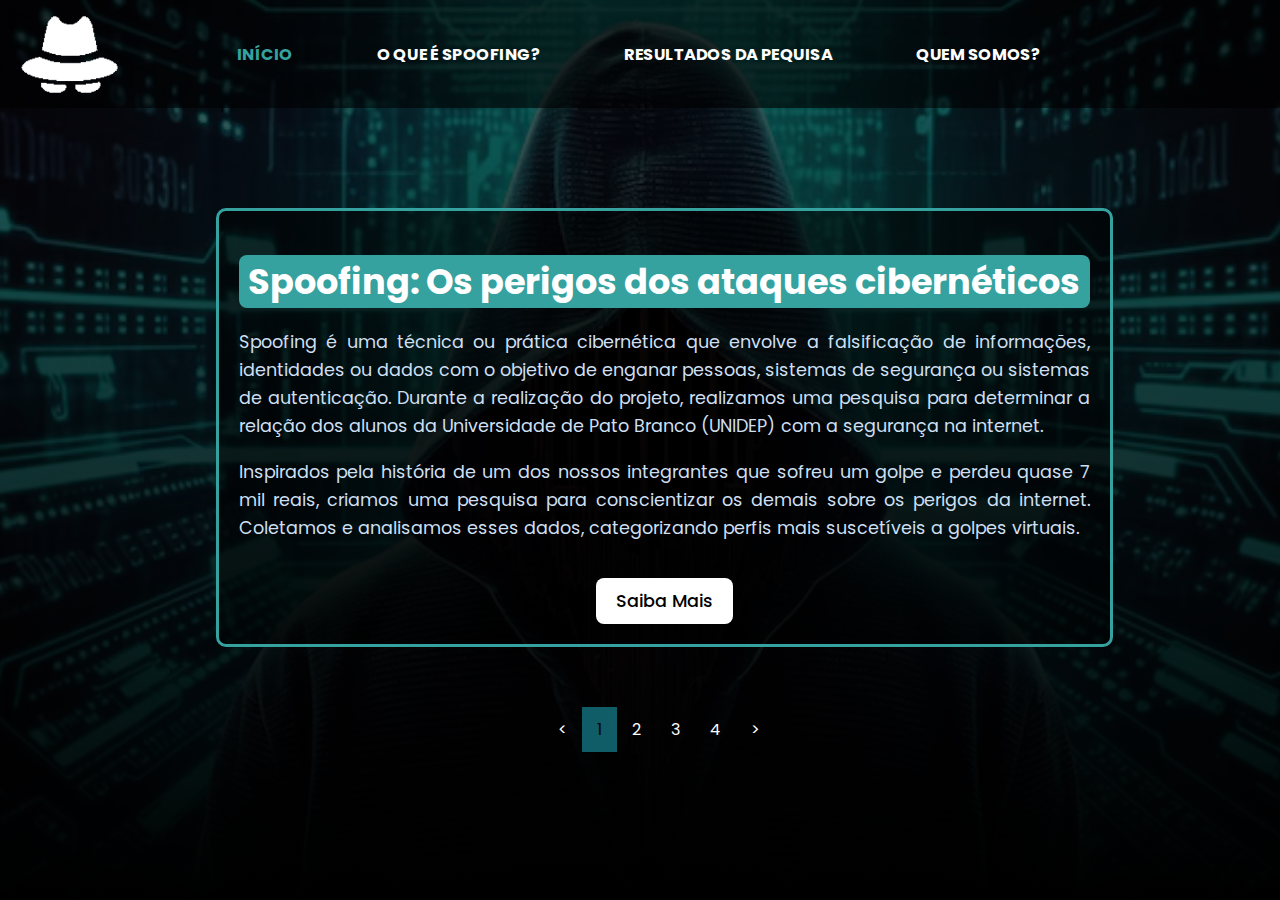
<file: Combatendo-o-Spoofing-main/index.html>
<!DOCTYPE html>
<html lang="en">
<head>
    <meta charset="UTF-8">
    <meta name="viewport" content="width=device-width, initial-scale=1.0">
    <title>Inicio</title>
    <link href="https://fonts.googleapis.com/css2?family=Poppins:wght@100;200;300;400;500;600;700;800;900&display=swap" rel="stylesheet">
    <link rel="stylesheet" href="https://cdn.jsdelivr.net/npm/bootstrap-icons@1.10.5/font/bootstrap-icons.css">
    <link rel="stylesheet" href="style.css">
    <style>
        body {
            margin: 0;
            font-family: 'Poppins', sans-serif;
            background-color: #ffffff;
        }

        main {
            display: flex;
            flex-direction: column;
            align-items: center;
            text-align: justify;
            padding: 20px;
        }

        .overlay {
            border: 3px solid #35A29F;
            background-color: rgba(0, 0, 0, 0.5);
            padding: 20px;
            width: 90%;
            max-width: 900px;
            text-align: center;
            color: #cedff1;
            border-radius: 10px;
            margin-left: auto;
        }

        h1 {
            background: #35A29F;
            color: #fff;
            border-radius: 8px;
            font-size: 2em;
            margin-bottom: 20px;
        }

        .banner {
            color: #fff;
            border-radius: 8px;
            font-size: 1.1em;
            margin-bottom: 20px;
            margin-top: 80px;
        }

        p {
            text-align: justify;
            font-size: 1em; 
            line-height: 1.6;
            margin-bottom: 10px;
        }

        .button {
            display: inline-block;
            padding: 10px 20px;
            font-size: 1em; 
            font-weight: 500;
            color: #000;
            background-color: #fff;
            text-decoration: none;
            border-radius: 8px;
            transition: background-color 0.3s, transform 0.3s;
        }

        .button:hover {
            background-color: #1b99aa9a;
            color: #fff;
        }

        .pagination {
            display: flex;
            justify-content: center;
            margin-top: 20px;
            margin-left: 3%;
        }

        .pagination a {
            color: #fff;
            padding: 10px 15px;
            text-decoration: none;
            font-size: 1em;
        }

        .pagination a:hover {
            background-color: #1b99aa9a;
        }

        .pagination a.active {
            background-color: #1b99aa9a;
            color: #000;
        }

        @media (max-width: 768px) {
           h1, .banner {
               font-size: 1.5em; 
               margin-top: 30%;
           }
           main p {
               font-size: 0.9em; 
           }
           .button {
               padding: 8px 15px;
           }
           .pagination a {
               font-size: 0.8em;
               margin-left: 5px;
           }

           .menu {
            font-size: 0px;
            width: 0%;
           }

           .interface {
            margin-left: 23%;
           }

           header {
            position: fixed;
           }
       }
    </style>
</head>
<body>
    <header>
        <div class="interface">
           <img src="images/image.png" class="img-pequena" style="max-width:100%; height:auto;">
        </div>

        <nav class="menu">
                <ul>
                    <li><a href="./index.html" class="active">INÍCIO </a></li><br>
                    <li><a href="./oque.html">O QUE É SPOOFING?</a></li><br>
                    <li><a href="./resultados.html">RESULTADOS DA PEQUISA</a></li><br>                                                                                                                                      
                    <li><a href="./quemsomos.html">QUEM SOMOS?</a></li><br>
                </ul>
        </nav>
    </header>

    <main>
        <section class="banner">
            <div class="overlay">
                <h1>Spoofing: Os perigos dos ataques cibernéticos</h1>
                <p>Spoofing é uma técnica ou prática cibernética que envolve a falsificação de informações, identidades ou dados com o objetivo de enganar pessoas, sistemas de segurança ou sistemas de autenticação. Durante a realização do projeto, realizamos uma pesquisa para determinar a relação dos alunos da Universidade de Pato Branco (UNIDEP) com a segurança na internet.</p>
                <p>Inspirados pela história de um dos nossos integrantes que sofreu um golpe e perdeu quase 7 mil reais, criamos uma pesquisa para conscientizar os demais sobre os perigos da internet. Coletamos e analisamos esses dados, categorizando perfis mais suscetíveis a golpes virtuais.</p>
                <br>
                <a href="oque.html" class="button move">Saiba Mais</a>
            </div>
        </section>

        <div class="pagination">
          <a href="quemsomos.html">&lt;</a>
          <a href="./index.html" class="active">1</a>
          <a href="./oque.html">2</a>
          <a href="./resultados.html">3</a>
          <a href="./quemsomos.html">4</a>
          <a href="./oque.html">&gt;</a>
       </div>

    </main>

    <script>
      function openModal(event) {
          event.preventDefault();
          const modal = document.getElementById('spoofingModal');
          modal.style.display = 'flex';
      }
    </script>

</body>
</html>
</file>
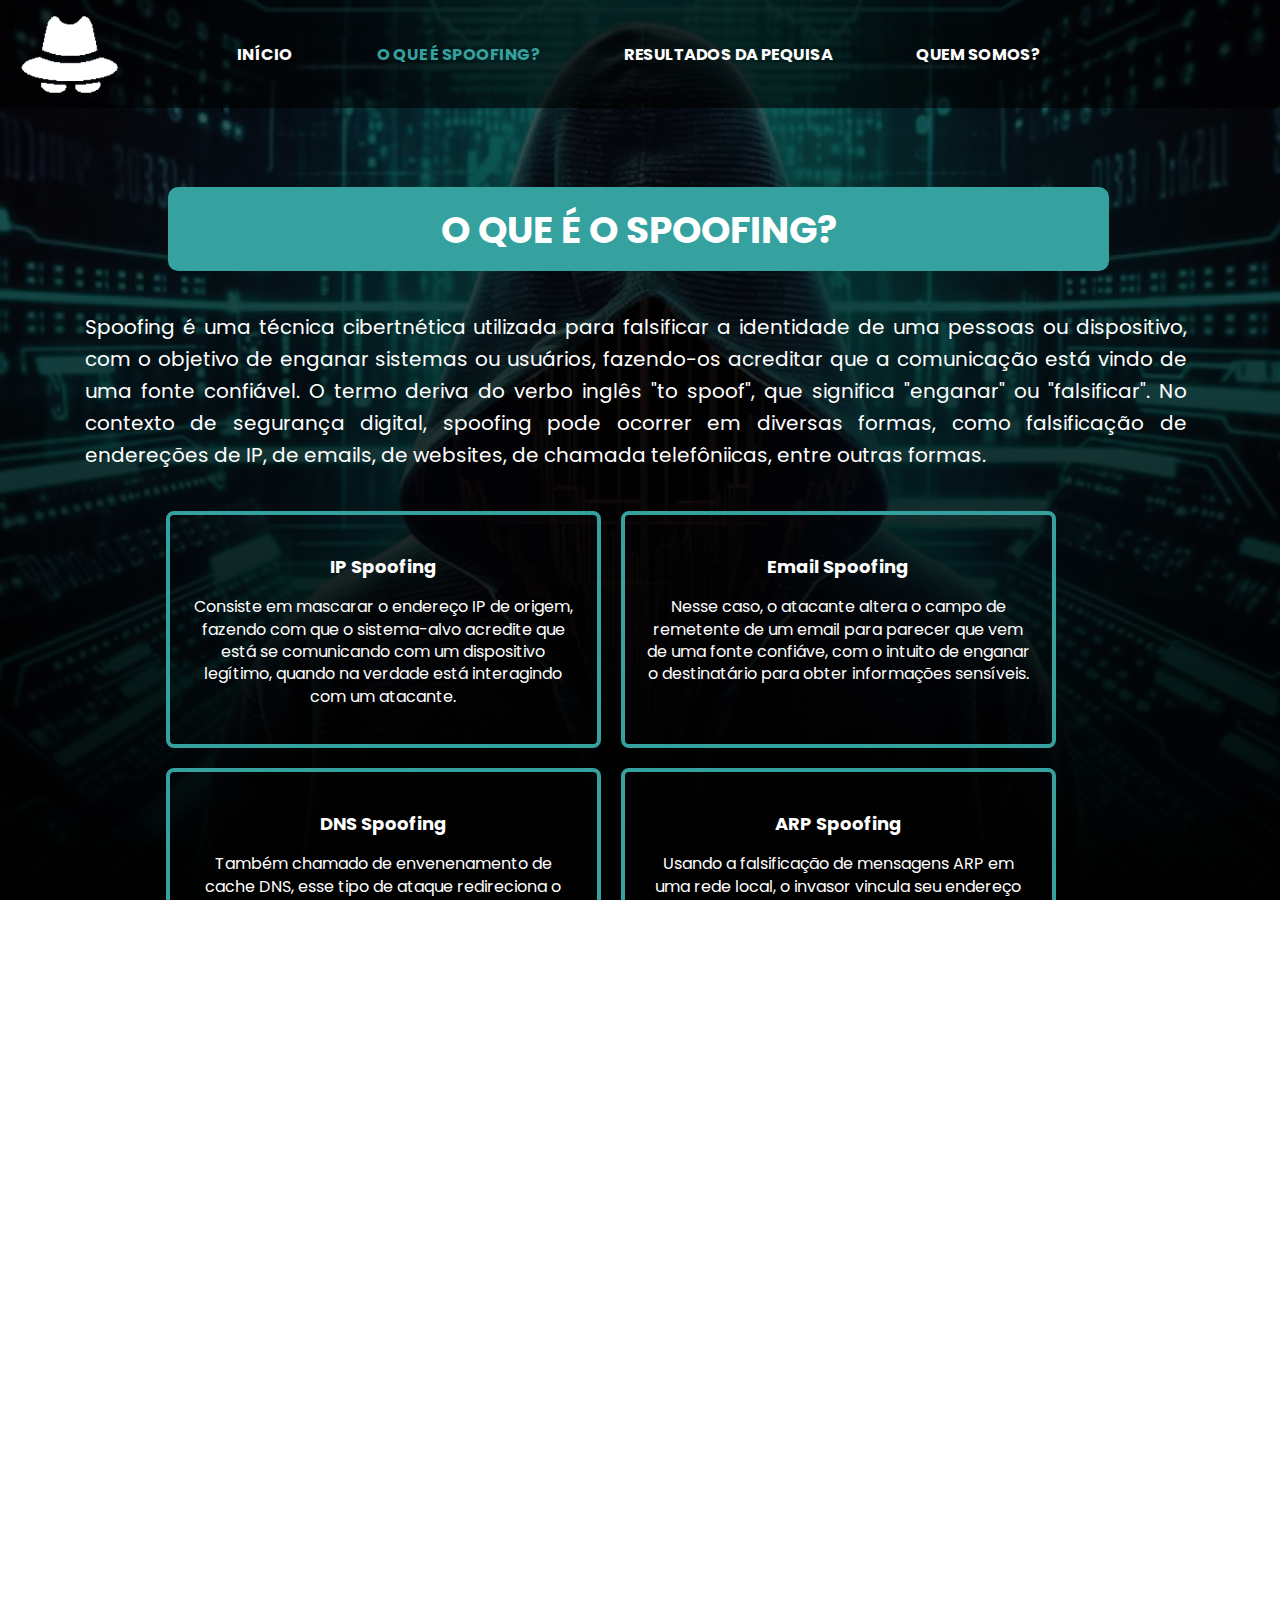
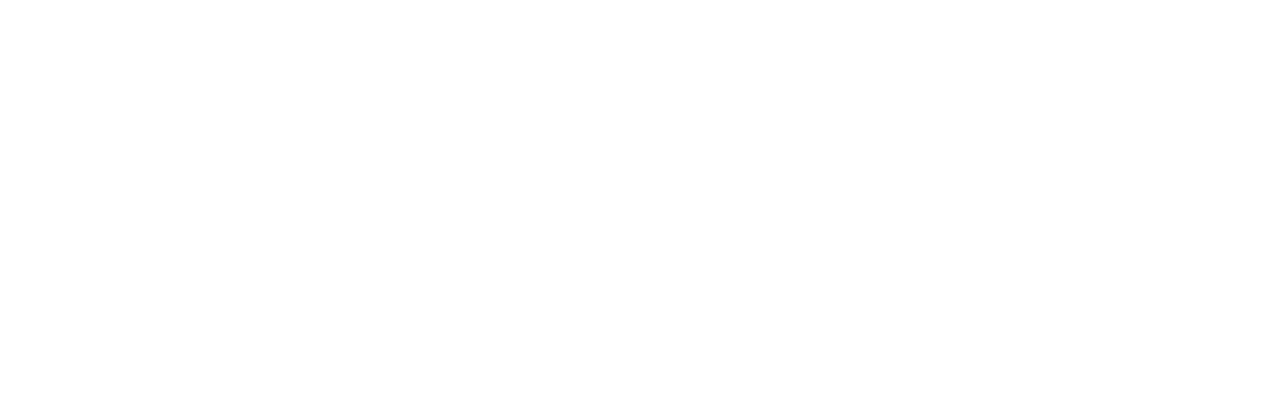
<file: Combatendo-o-Spoofing-main/oque.html>
<!DOCTYPE html>
<html lang="en">

<head>
    <meta charset="UTF-8">
    <meta name="viewport" content="width=device-width, initial-scale=1.0">
    <title>O que é?</title>
    <link
        href="https://fonts.googleapis.com/css2?family=Poppins:ital,wght@0,100;0,200;0,300;0,400;0,500;0,600;0,700;0,800;0,900&display=swap"
        rel="stylesheet">
    <link rel="stylesheet" href="https://cdn.jsdelivr.net/npm/bootstrap-icons@1.10.5/font/bootstrap-icons.css">
    <link rel="stylesheet" href="style.css">
</head>
<style>
    .paragrafo,
    .paragrafo2,
    .txt {
        font-size: 20px;
        line-height: 1.6;
        text-align: justify;
        width: 190%;
        margin-left: 6%;
        margin-right: auto;
    }

    .pag1 {
        background: #35A29F;
        color: #fff;
        border-radius: 10px;
        font-size: 25px;
        text-align: center;
        width: 941px;
        height: 84px;
        grid-column: 1 / -1;
        display: flex;
        justify-content: center;
        flex-wrap: wrap;
        gap: 20px;
        margin-left: 10%;
        margin-right: 220px;
        margin-top: 29px;
    }

    .pag2 {
        background: #35A29F;
        color: #fff;
        border-radius: 10px;
        font-size: 25px;
        text-align: center;
        width: 941px;
        height: 84px;
        grid-column: 1 / -1;
        display: flex;
        justify-content: center;
        flex-wrap: wrap;
        gap: 20px;
        margin-left: 10%;
        margin-right: 220px;
        margin-top: 29px;
    }

    h2 {
        margin-top: 15px;
    }

    .rectangles-container {
        grid-column: 1 / -1;
        display: flex;
        justify-content: center;
        flex-wrap: wrap;
        gap: 20px;
        margin-left: -5%;
    }

    .rectangle,
    .rectangle-casos {
        color: white;
        border: 4px solid #35A29F;
        border-radius: 8px;
        width: 387px;
        padding: 20px;
        background: none;
        box-shadow: none;
        text-align: center;
        transition: all 0.3s ease;
    }

    .rectangle:hover,
    .rectangle-casos:hover {
        transform: scale(1.05);
        color: #ffffff;
    }

    .rectangle h3 {
        margin-bottom: 10px;
        font-size: 18px;
        font-weight: bold;
    }

    .rectangle p {
        font-size: 16px;
        line-height: 1.4;
        text-align: center;
    }

    .rectangle-casos {
        font-size: 18px;
        line-height: 1.4;
        text-align: justify;
    }

    .rectangle-casos {
        width: 180%;
        margin: 20px auto;
        padding: 20px;
        border: 4px solid #35A29F;
        color: white;
        margin-left: 50px;
    }


    .pagination {
        display: flex;
        justify-content: center;
        margin-top: 20px;
        margin-left: 100%;
    }

    .pagination a {
        color: #fff;
        padding: 10px 15px;
        text-decoration: none;
        font-size: 1em;
        font-weight: bold;
        border-radius: 5px;
        transition: background-color 0.3s, color 0.3s;
    }

    .pagination a:hover {
        background-color: #1b99aa9a;
        color: #FFFFFF;
    }

    .pagination a.active {
        background-color: #1b99aa9a;
        color: #000;
        max-height: auto;
        max-width: auto;
    }

    @media (max-width: 768px) {

        .paragrafo,
        .paragrafo2,
        .txt {
            font-size: 20px;
            margin-left: 20px;
            margin-right: 15px;
            width: 100%;
        }

        .rectangle-casos {
            font-size: 14px;
            width: 90%;
            padding: 15px;
            margin-left: 15px;
        }

        .rectangles-container {
            font-size: 14px;
            width: 90%;
            padding: 15px;
            margin-left: -5px;
        }

        .rectangle {
            font-size: 14px;
            width: 90%;
            padding: 15px;
        }

        .pag1 {
            font-size: 20px;
            width: auto;
            margin-left: 10px;
            margin-right: 20px;
            height: auto;
            margin-top: 30%;
        }

        .pag2 {
            font-size: 20px;
            width: auto;
            margin-left: 10px;
            margin-right: 20px;
            height: auto;
            margin-top: 15%;
        }

        .menu {
            font-size: 0px;
            width: 0%;
        }

        .pagination {
            font-size: 0.8em;
            margin-left: 42px;
        }

        .interface {
            margin-left: 19%;
        }

        header {
            position: fixed;
        }
    }
</style>

<body>
    <header>
        <div class="interface">
            <img src="images/image.png" class="img-pequena">
        </div>

        <nav class="menu">
            <ul>
                <li><a href="./index.html">INÍCIO </a></li><br>
                <li><a href="./oque.html" class="active">O QUE É SPOOFING?</a></li><br>
                <li><a href="./resultados.html">RESULTADOS DA PEQUISA</a></li><br>
                <li><a href="./quemsomos.html">QUEM SOMOS?</a></li><br>
            </ul>
        </nav>
    </header>
    <main>
        <div class="pag1">
            <h2>O QUE É O SPOOFING?</h2>
        </div>
        <div class="paragrafo">
            <p>Spoofing é uma técnica cibertnética utilizada para falsificar a
                identidade de uma pessoas ou dispositivo, com o objetivo de enganar
                sistemas ou usuários, fazendo-os acreditar que a comunicação
                está vindo de uma fonte confiável. O termo deriva do verbo inglês
                "to spoof", que significa "enganar" ou "falsificar". No contexto de segurança
                digital, spoofing pode ocorrer em diversas formas, como falsificação de endereções
                de IP, de emails, de websites, de chamada telefôniicas, entre outras formas.</p>
        </div>
        <div class="rectangles-container">
            <div class="rectangle">
                <h3>IP Spoofing</h3>
                <p>Consiste em mascarar o endereço IP de origem, fazendo com que o sistema-alvo acredite que está se
                    comunicando com um dispositivo legítimo, quando na verdade está interagindo com um atacante.</p>
            </div>
            <div class="rectangle">
                <h3>Email Spoofing</h3>
                <p>Nesse caso, o atacante altera o campo de remetente de um email para parecer que vem de uma fonte
                    confiáve, com o intuito de enganar o destinatário para obter informações sensíveis.</p>
            </div>
            <div class="rectangle">
                <h3>DNS Spoofing</h3>
                <p>Também chamado de envenenamento de cache DNS, esse tipo de ataque redireciona o tráfego de um site
                    legítimo para um site malicioso sem que o usuário perceba.</p>
            </div>
            <div class="rectangle">
                <h3>ARP Spoofing</h3>
                <p>Usando a falsificação de mensagens ARP em uma rede local, o invasor vincula seu endereço MAC a um
                    endereço IP de outro dispositivo na rede, interceptando os dados.</p>
            </div>
            <div class="rectangle">
                <h3>Caller ID Spoofing</h3>
                <p>Envolve a falsificação de números de telefone, permitindo que os invasores pareçam estar ligando de
                    um número confiável. É comum em golpes por telefone.</p>
            </div>
        </div>
        <div class="pag2">
            <h2>CASOS DE SPOOFING NO BRASIL</h2>
        </div>
        <div class="rectangle-casos">
            <p>No Brasil, o spoofing ganhou notoriedade, especialmente após a revelação de um ataque cibernético em
                2019, que ficou amplamente conhecido como o "Caso Vaza Jato". Nesse episódio, hackers utilizaram
                técnicas de spoofing para interceptar e acessar mensagens de autoridades do governo brasileiro e membros
                da operação Lava Jato, incluindo o então juiz Sérgio Moro e procuradores do Ministério Público Federal.
            </p>
            <p>Os invasores mascararam seus números de telefone para se passar por contatos confiáveis, conseguindo
                assim obter acesso a comunicações privadas via o aplicativo Telegram. Esse caso gerou grande repercussão
                nacional, levantando questões sobre a segurança digital das comunicações governamentais e privadas no
                Brasil. Além disso, trouxe à tona discussões sobre os limites da privacidade, ética no uso de
                informações vazadas e o impacto do cibercrime no cenário político do país.</p>
            <p>Outro caso notável de spoofing ocorreu em 2020, quando o sistema da empresa de telefonia Oi foi alvo de
                um ataque de caller ID spoofing, resultando em tentativas de golpe financeiro. Os criminosos faziam
                ligações se passando por atendentes da operadora, solicitando informações bancárias e dados pessoais dos
                clientes. Esse incidente reforçou a necessidade de medidas preventivas mais robustas por parte das
                empresas de telecomunicação no Brasil.</p>
        </div><br>
        <div class="pagination">
            <a href="./index.html">&lt;</a>
            <a href="./index.html">1</a>
            <a href="./oque.html" class="active">2</a>
            <a href="./resultados.html">3</a>
            <a href="./quemsomos.html">4</a>
            <a href="./resultados.html">&gt;</a>
        </div>
    </main>
</body>

</html>
</file>
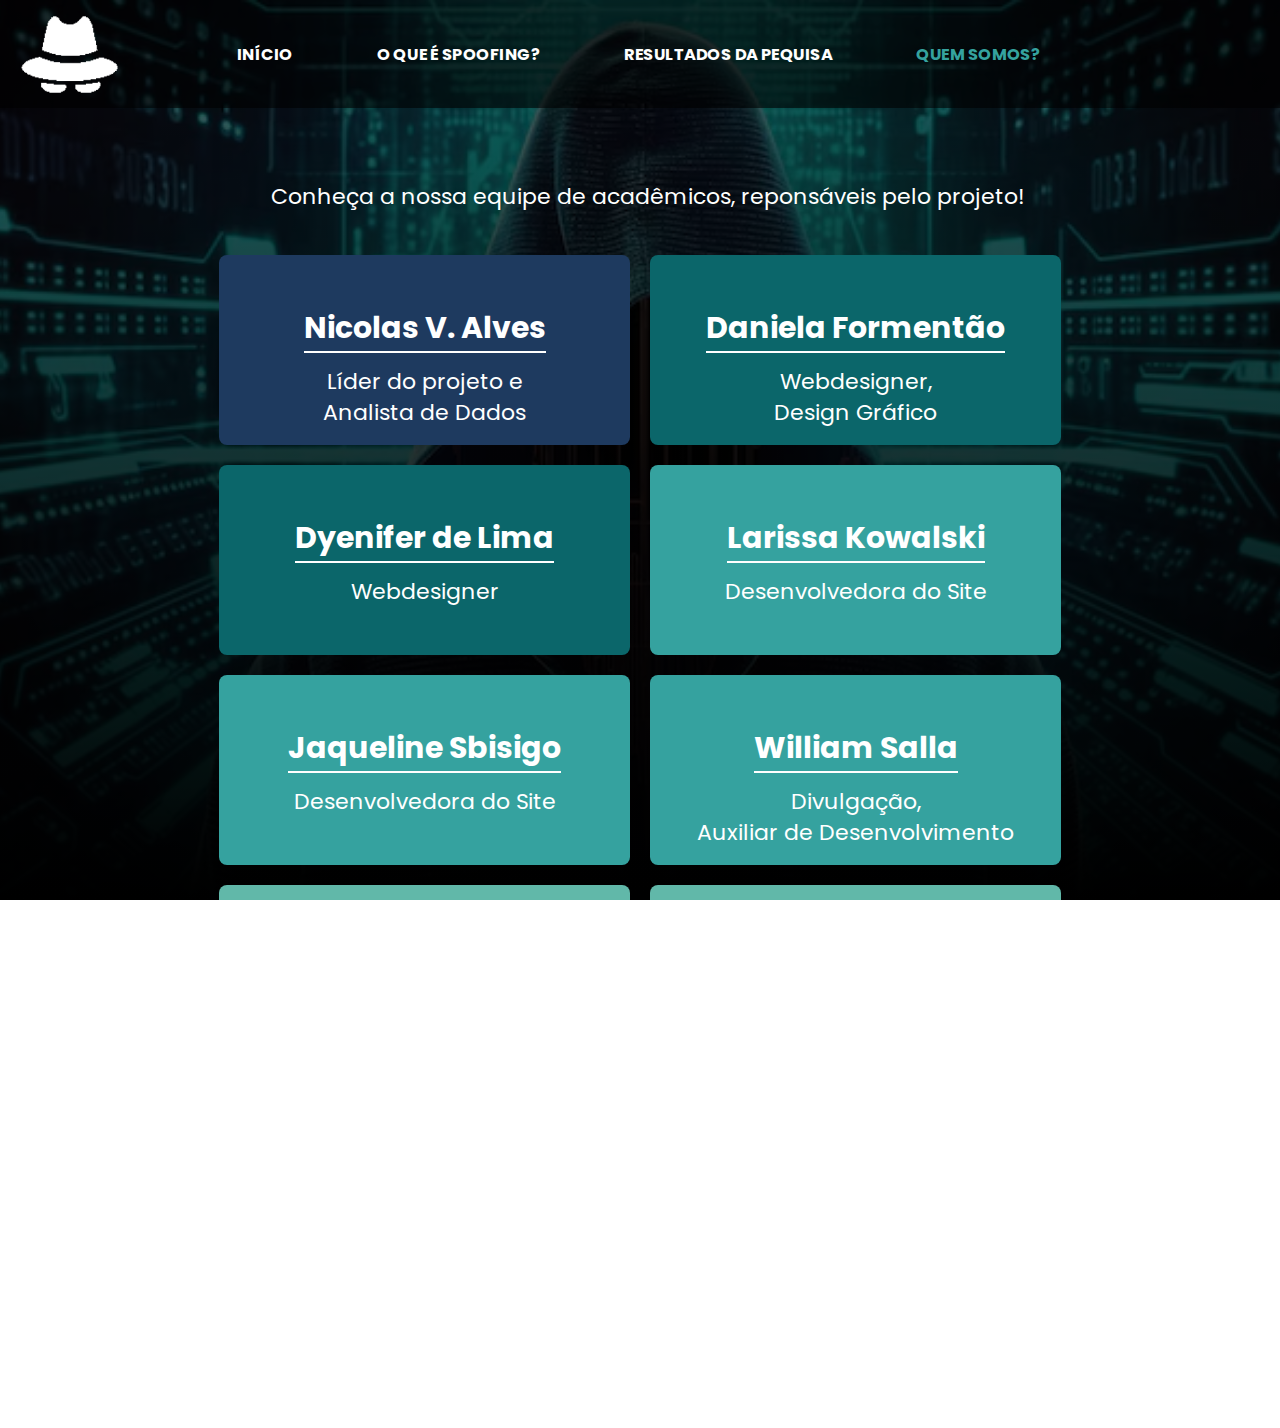
<file: Combatendo-o-Spoofing-main/quemsomos.html>
<!DOCTYPE html>
<html lang="en">

<head>
    <meta charset="UTF-8">
    <meta name="viewport" content="width=device-width, initial-scale=1.0">
    <title>Quem Somos</title>
    <link
        href="https://fonts.googleapis.com/css2?family=Poppins:ital,wght@0,100;0,200;0,300;0,400;0,500;0,600;0,700;0,800;0,900;1,100;1,200;1,300;1,400;1,500;1,600;1,700;1,800;1,900&display=swap"
        rel="stylesheet">
    <link rel="stylesheet" href="https://cdn.jsdelivr.net/npm/bootstrap-icons@1.10.5/font/bootstrap-icons.css">
    <link rel="stylesheet" href="style.css">
</head>
<style>
    .p1 {
        font-size: 22px;
        display: flex;
        margin-right: -640px;
        justify-content: center;
        margin-left: -4%;
    }

    .rectangles-container {
        grid-column: 1 / -1;
        display: flex;
        justify-content: center;
        flex-wrap: wrap;
        gap: 20px;
    }

    .rectangle {
        color: white;
        border-radius: 8px;
        width: 371px;
        height: 150px;
        padding: 20px;
        background-color: #1e3a5f;
        box-shadow: none;
        text-align: center;
        transition: all 0.3s ease;
    }

    .rectangle2 {
        color: white;
        border-radius: 8px;
        width: 371px;
        height: 150px;
        padding: 20px;
        background-color: #0B666A;
        box-shadow: none;
        text-align: center;
        transition: all 0.3s ease;
    }

    .rectangle3 {
        color: white;
        border-radius: 8px;
        width: 371px;
        height: 150px;
        padding: 20px;
        background-color: #35A29F;
        box-shadow: none;
        text-align: center;
        transition: all 0.3s ease;
    }

    .rectangle4 {
        color: white;
        border-radius: 8px;
        width: 371px;
        height: 150px;
        padding: 20px;
        background-color: #61B8A9;
        box-shadow: none;
        text-align: center;
        transition: all 0.3s ease;
    }


    .rectangle:hover,
    .rectangle2:hover,
    .rectangle3:hover,
    .rectangle4:hover {
        transform: scale(1.05);
        color: #ffffff;
    }

    .rectangle h3,
    .rectangle2 h3,
    .rectangle3 h3,
    .rectangle4 h3 {
        margin-bottom: -25px;
        font-size: 30px;
        font-weight: bold;
        border-bottom: 2px solid white;
        display: inline-block;
    }

    .rectangle p,
    .rectangle2 p,
    .rectangle3 p,
    .rectangle4 p {
        font-size: 22px;
        line-height: 1.4;
        text-align: center;
    }

    .pagination {
        display: flex;
        justify-content: center;
        margin-top: 15px;
        margin-left: 100%;
        font-size: 1rem;
    }

    .pagination a {
        color: #fff;
        padding: 10px 15px;
        text-decoration: none;
        font-size: 25px;
        font-weight: bold;
        border-radius: 5px;
        transition: background-color 0.3s, color 0.3s;
    }

    .pagination a:hover {
        background-color: #1b99aa9a;
        color: #FFFFFF;
    }

    .pagination a.active {
        background-color: #1b99aa9a;
        color: #000;
    }

    @media (max-width: 768px) {

        .rectangles-container {
            margin-left: 0px;
            width: 100%;
        }

        .rectangle4 {
            margin-left: -4px;
            width: 88%;
        }

        p {
            margin-top: 20px;
        }

        .rectangle3,
        .rectangle2 {
            height: 180px;
        }

        .p1 {
            font-size: 28px;
            margin-left: 10px;
            width: 95%;
            margin-top: 30%;
        }

        .pagination {
            margin-left: 18px;
        }

        .menu {
            font-size: 0px;
            width: 0%;
        }

        .interface {
            margin-left: 20%;
        }

        header {
            position: fixed;
        }
    }
</style>

<body>
    <header>
        <div class="interface">
            <img src="images/image.png" class="img-pequena">
        </div>

        <nav class="menu">
            <ul>
                <li><a href="./index.html">INÍCIO </a></li><br>
                <li><a href="./oque.html">O QUE É SPOOFING?</a></li><br>
                <li><a href="./resultados.html">RESULTADOS DA PEQUISA</a></li><br>
                <li><a href="./quemsomos.html" class="active">QUEM SOMOS?</a></li><br>
            </ul>
        </nav>
    </header>
    <main>
        <div class="p1">
            <p> Conheça a nossa equipe de acadêmicos, reponsáveis pelo projeto!</p>
        </div>


        <div class="rectangles-container">
            <div class="rectangle">
                <h3>Nicolas V. Alves</h3>
                <p>Líder do projeto e <br>Analista de Dados</p>
            </div>

            <div class="rectangle2">
                <h3>Daniela Formentão</h3>
                <p>Webdesigner, <br> Design Gráfico</p>
            </div>

            <div class="rectangle2">
                <h3>Dyenifer de Lima</h3>
                <p>Webdesigner</p>
            </div>

            <div class="rectangle3">
                <h3>Larissa Kowalski</h3>
                <p>Desenvolvedora do Site</p>
            </div>

            <div class="rectangle3">
                <h3>Jaqueline Sbisigo</h3>
                <p>Desenvolvedora do Site</p>
            </div>

            <div class="rectangle3">
                <h3>William Salla</h3>
                <p>Divulgação, <br> Auxiliar de Desenvolvimento</p>
            </div>

            <div class="rectangle4">
                <h3>Luiz Piccinin </h3>
                <p>Escritor</p>
            </div>

            <div class="rectangle4">
                <h3>Luan Robeti</h3>
                <p>Escritor</p>
            </div>

            <div class="rectangle4">
                <h3>Felipe Balbinoti</h3>
                <p>Divulgação</p>
            </div>

        </div>

        <div class="pagination">
            <a href="./resultados.html">&lt;</a>
            <a href="./index.html">1</a>
            <a href="./oque.html">2</a>
            <a href="./resultados.html">3</a>
            <a href="./quemsomos.html" class="active">4</a>
            <a href="./index.html">&gt;</a>
        </div>

    </main>

</body>

</html>
</file>
<file: Combatendo-o-Spoofing-main/style.css>
body,
html {
    margin: 0px;
    padding: 0px;
    height: 100%;
    box-sizing: border-box;
    display: flex;
    flex-direction: column;
    font-family: 'Poppins', sans-serif;
    background: linear-gradient(to top, rgba(0, 0, 0, 1), rgba(0, 0, 0, 0.6)), url('images/hacker3.png') no-repeat center center fixed;
    background-size: cover;
    color: white;
    overflow-x: hidden;
}


ul {
    list-style: none;
    padding: 0;
    margin: 0;
    display: flex;
}

.menu {
    list-style: none;
    padding: auto;
    max-width: 100%;
    max-height: auto;
    display: flex;
    font-weight: bold;
    display: flexbox;
    color: #fff;
    font-size: 15.5px;
    text-decoration: none;
    transition: 0.2s;
    transform: scale(1.05);
    margin-right: 17%;
}


ul li a.active {
    font-weight: bold;
}

header {
    color: #fff;
    padding: 0.1rem;
    text-align: center;
    background-color: rgba(0, 0, 0, 0.595);
    display: flex;
    justify-content: space-between;
    align-items: center;
}

header>.interface {
    display: flex;
    align-items: center;
    justify-content: space-between;
    font-size: 15px;
}

header nav {
    display: flex;
}

header nav a {
    color: #fff;
    font-size: 15.5px;
    text-decoration: none;
    transition: 0.2s;
}

header nav a:hover {
    color: #35A29F;
    transform: scale(1.05);
}

header nav a.active {
    color: #35A29F;
    font-weight: bold;
}

header nav ul li {
    display: inline-block;
    margin: 0 40px;
}

main {
    display: grid;
    grid-template-columns: 1fr 1fr;
    gap: 20px;
    align-items: start;
    padding: 50px;
}

figure {
    margin: 0;
    padding: 0;
}

figure img {
    max-width: 100%;
    height: auto;
}

#galeria img {
    max-width: 100%;
    height: auto;
}

.img-pequena {
    margin-left: 15px;
    width: 105px;
    height: auto;
}
</file>
